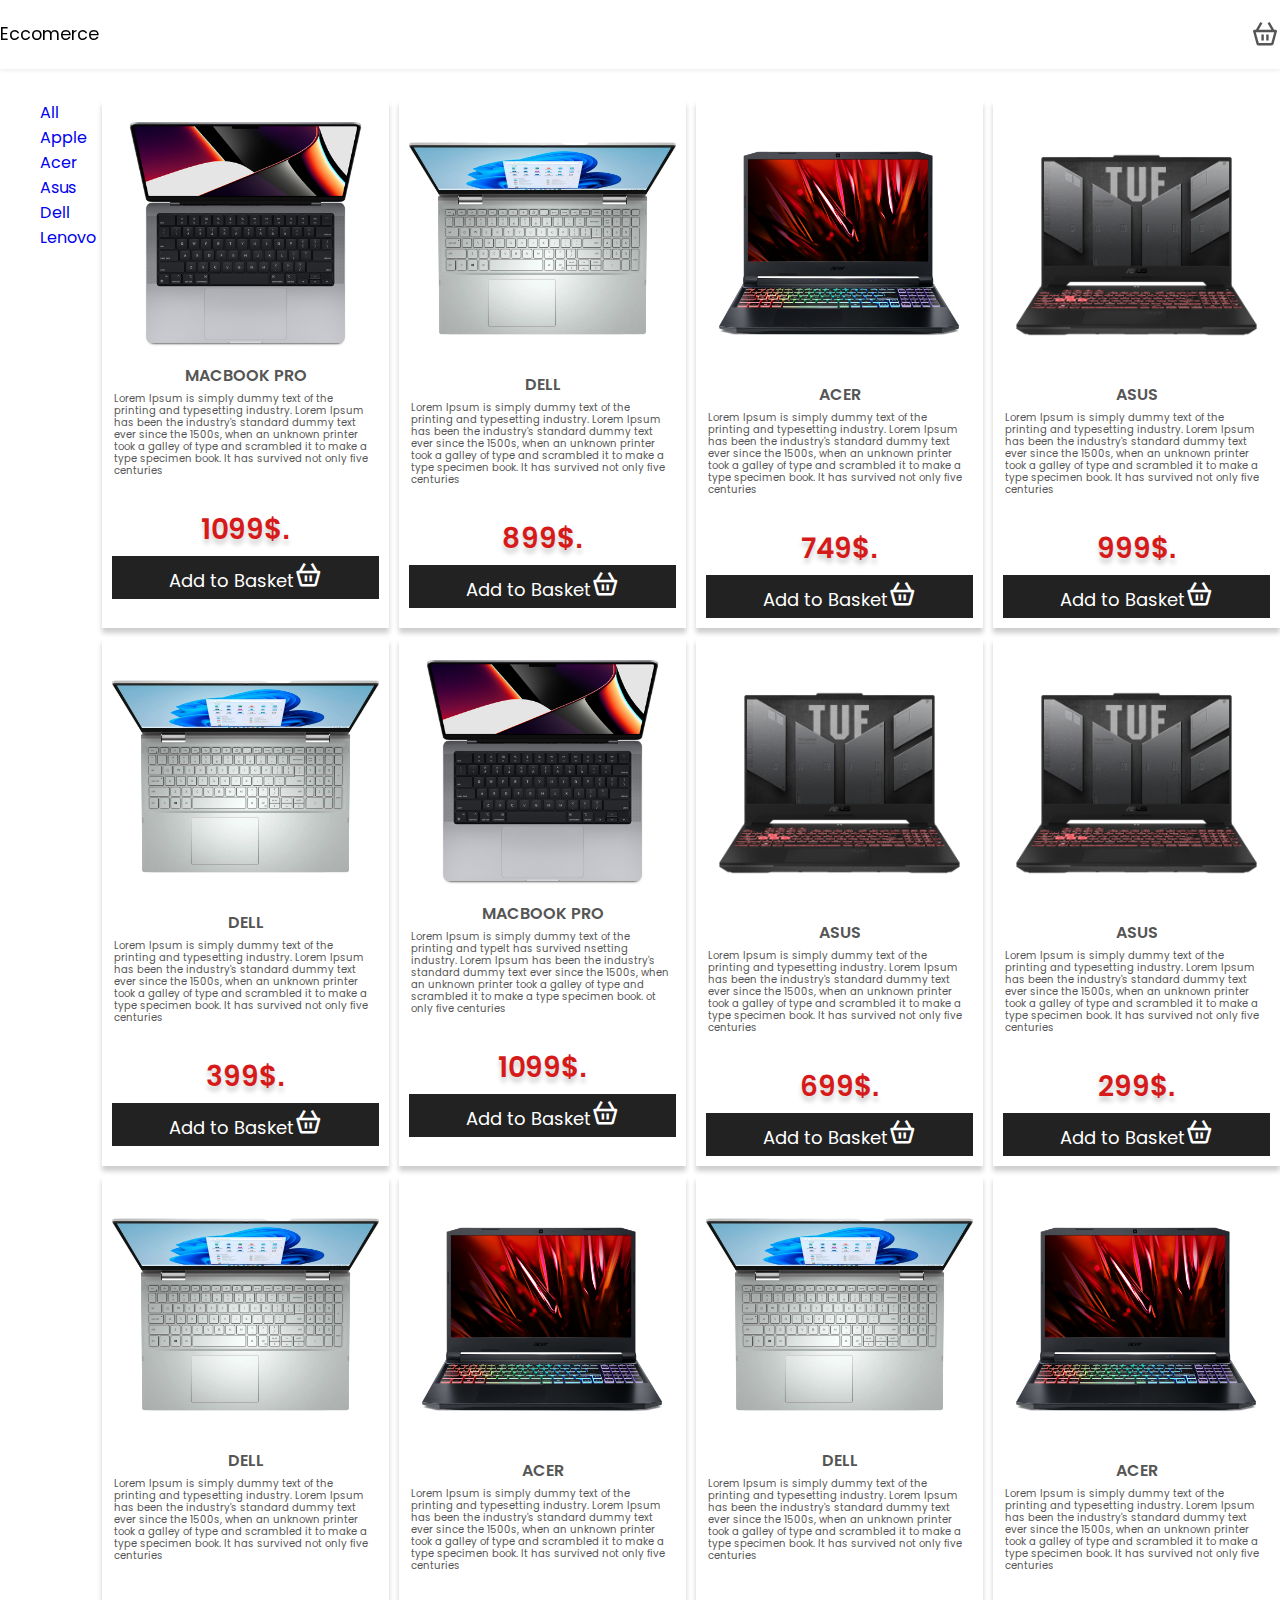
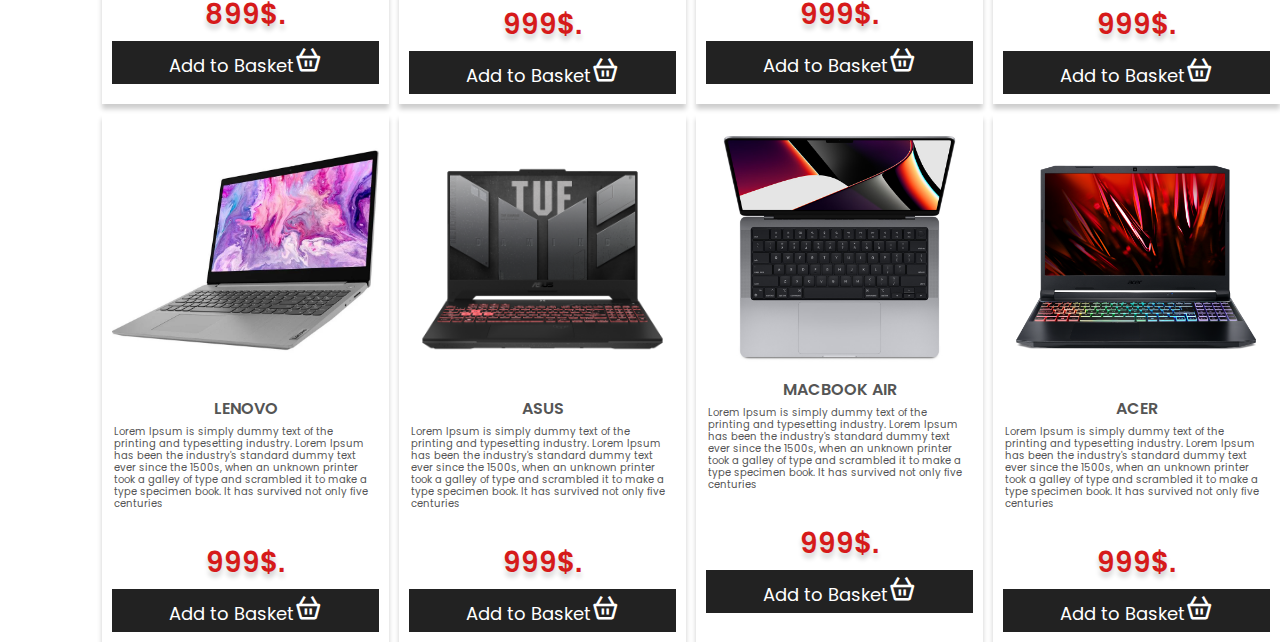
<file: TZ/Index.html>
<!DOCTYPE html>
<html lang="en">

<head>
    <meta charset="UTF-8">
    <meta http-equiv="X-UA-Compatible" content="IE=edge">
    <meta name="viewport" content="width=device-width, initial-scale=1.0">
    <title>TZ</title>
    <!-- links to css -->
    <link rel="stylesheet" href="Assets/style.css">
    <link rel="stylesheet" href="Assets/cart.css">
    <!-- box icons -->
    <link href='https://unpkg.com/boxicons@2.1.4/css/boxicons.min.css' rel='stylesheet'>



</head>

<body>
    <!-- Header -->
    <header>
        <div class="nav container">
            <a href="#" class="logo">Eccomerce</a>
            <i class='bx bx-basket' id="cart-icon"></i>
        </div>
        <!-- Cart -->
        <div class="basket">
            <h2 class="cart-title">Your Cart </h2>
            <!-- content -->
            <div class="cart-content">

            </div>
            <!-- total -->
            <div class="total">
                <div class="total-title">Total</div>
                <div class="total-price">$0</div>
            </div>
            <!-- buy button -->
            <button type="button" class="btn-buy">Check Out</button>
            <!-- cart x -->
            <i class='bx bx-x' id="close-cart"></i>
        </div>

    </header>

    <!-- Shop -->
    <main class="main">
        <div class="filter">
            <ul>
                <li><a href="http://127.0.0.1:5500/Index.html">All</a></li>
                <li><a href="http://127.0.0.1:5500/Apple.html">Apple</a></li>
                <li><a href="http://127.0.0.1:5500/Acer.html">Acer</a></li>
                <li><a href="http://127.0.0.1:5500/Asus.html">Asus</a></li>
                <li><a href="http://127.0.0.1:5500/Dell.html">Dell</a></li>
                <li><a href="http://127.0.0.1:5500/Lenovo.html">Lenovo</a></li>
            </ul>
        </div>
        <div class="products">

        </div>
    </main>



    <script src="script.js"></script>
    <script src="cart.js"></script>
</body>

</html>
</file>
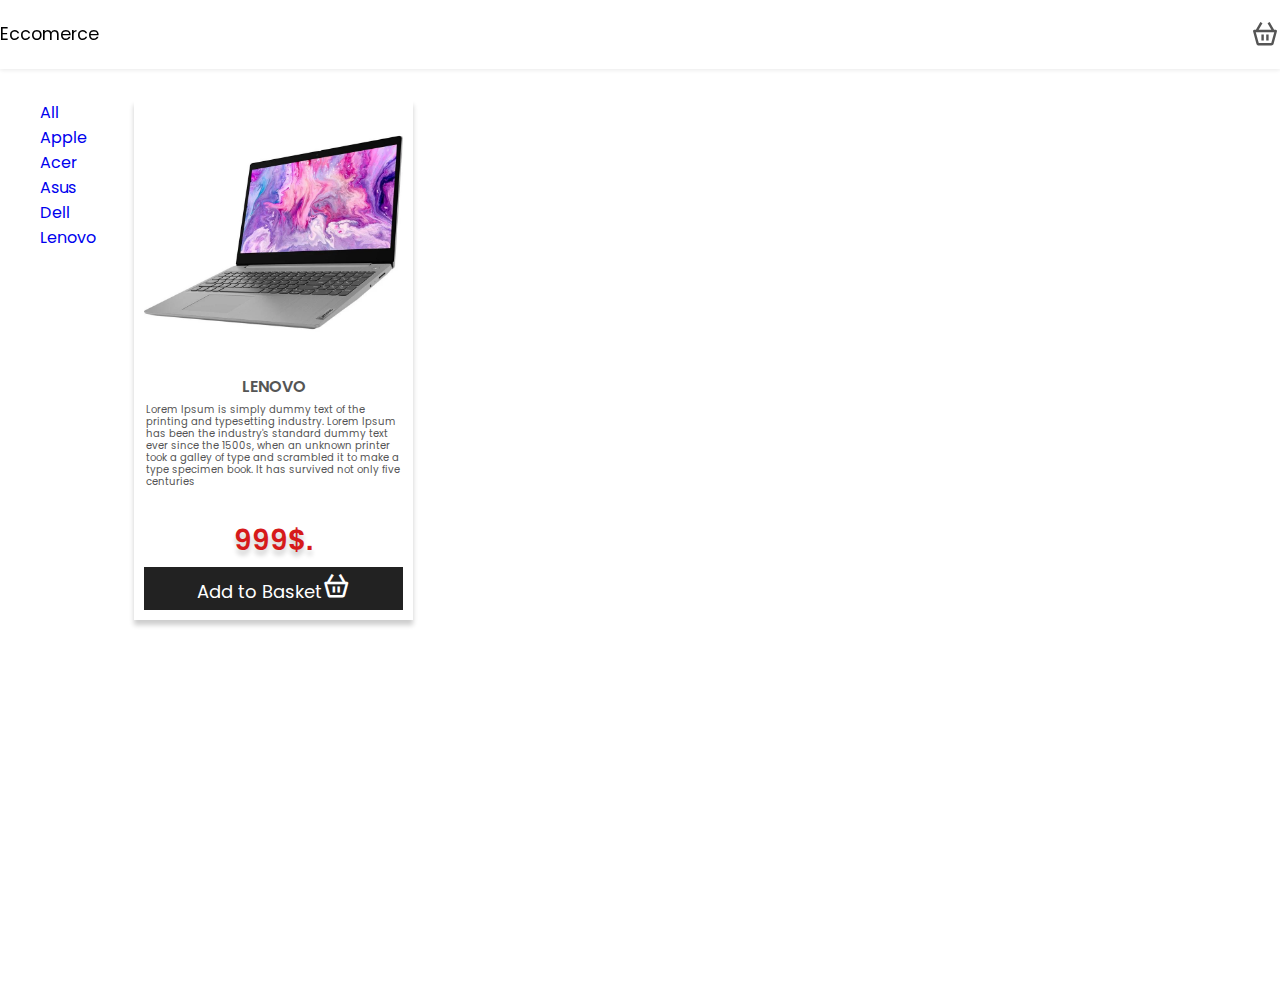
<file: TZ/Lenovo.html>
<!DOCTYPE html>
<html lang="en">
<head>
    <meta charset="UTF-8">
    <meta http-equiv="X-UA-Compatible" content="IE=edge">
    <meta name="viewport" content="width=device-width, initial-scale=1.0">
    <title>Lenovo</title>
    <!-- links to css -->
    <link rel="stylesheet" href="Assets/style.css">
    <!-- box icons -->
    <link href='https://unpkg.com/boxicons@2.1.4/css/boxicons.min.css' rel='stylesheet'>

 

</head>
<body>
    <!-- Header -->
    <header>
        <div class="nav container">
            <a href="#" class="logo">Eccomerce</a>
            <i class='bx bx-basket' id="cart-icon"></i>
        </div>
        
    </header>
    
    <!-- Shop -->
    <main class="main">
        <div class="filter">
            <ul>
                <li><a href="http://127.0.0.1:5500/Index.html">All</a></li>
                <li><a href="http://127.0.0.1:5500/Apple.html">Apple</a></li>
                <li><a href="http://127.0.0.1:5500/Acer.html">Acer</a></li>
                <li><a href="http://127.0.0.1:5500/Asus.html">Asus</a></li>
                <li><a href="http://127.0.0.1:5500/Dell.html">Dell</a></li>
                <li><a href="http://127.0.0.1:5500/Lenovo.html">Lenovo</a></li>
        </ul>
        </div>
         <div class="products">
      
        </div>
    </main>
   
    

    <script src="src/lenovo.js"></script>
</body>
</html>
</file>
<file: TZ/Assets/style.css>
@import url('https://fonts.googleapis.com/css2?family=Poppins:ital,wght@0,400;0,500;0,700;1,600&display=swap');
* {
    font-family: 'Poppins', sans-serif;
    margin: 0;
    padding: 0;
    scroll-padding: 2rem;
    scroll-behavior: smooth;
    box-sizing: border-box;
    list-style: none;
    text-decoration: none;
}

:root {
    --main-color: rgb(255, 0, 0);
    --text-color: rgb(0, 0, 0);
    --bg-color: #fff;
}

body {
    font-family: 'Poppins', sans-serif;
    min-height: 100vh;
    color: #555;
}

h2 {
    text-align: center;
    margin-top: 50px;
    font-size: 30px;
}


/* header */

.logo {
    font-size: 1.1rem;
    color: var(--text-color);
    font-weight: 400;
}

header {
    position: fixed;
    top: 0;
    left: 0;
    width: 100%;
    background: var(--bg-color);
    box-shadow: 0 1px 4px hsl(0 4% 15% / 10%);
}

.container {
    max-width: 1300px;
    margin: auto;
    width: 100%;
}

.nav {
    display: flex;
    align-items: center;
    justify-content: space-between;
    padding: 20px 0;
}

#cart-icon {
    font-size: 1.8rem;
    cursor: pointer;
}


/* main */

.main {
    display: flex;
    margin: 100px auto;
}


/* Filter */

.filter {
    padding-left: 40px;
    width: 400px;
    text-align: left;
}

.filter li {
    cursor: pointer;
}


/* Products */

.products {
    display: grid;
    grid-template-columns: repeat(4, .7fr);
    grid-gap: 10px;
    /* margin: 50px auto; */
    max-width: 1400px;
    max-height: 100px;
}

.product {
    padding: 10px;
    box-shadow: 0 5px 5px rgba(0, 0, 0, 0.2);
}

.product img {
    width: 100%;
    display: block;
}

.product .title {
    text-align: center;
    padding-top: 5px;
    padding-bottom: 5px;
    font-weight: 600;
    text-transform: uppercase;
}

.product .description {
    font-size: 10px;
    padding: 0 2px 2px 2px;
    line-height: 12px;
}

.product .price {
    text-align: center;
    font-weight: 600;
    font-size: 28px;
    color: rgb(214, 26, 26);
    padding-top: 30px;
    font-family: sans-serif;
    text-shadow: 0 5px 5px rgba(0, 0, 0, 0.2);
}

.product .cart {
    text-align: center;
    padding: 5px 0;
    margin-top: 5px;
    background-color: rgb(34, 34, 34);
    color: white;
    font-size: 18px;
    cursor: pointer;
}

.cart:hover {
    background-color: rgb(0, 0, 0);
}
</file>
<file: TZ/Assets/cart.css>
:root {
    --main-color: rgb(255, 0, 0);
    --text-color: rgb(0, 0, 0);
    --bg-color: #fff;
}

.basket {
    position: fixed;
    top: 0;
    right: -100%;
    width: 360px;
    min-height: 100vh;
    padding: 20px;
    background-color: var(--bg-color);
    box-shadow: 0 1px 4px hsl(0 4% 15% / 10%);
    transition: 0.3s;
}

.basket.active {
    right: 0;
}

.cart-title {
    text-align: center;
    font-size: 1.5rem;
    font-weight: 600;
    margin-top: 2rem;
}

.cart-box {
    padding: 10px;
    box-shadow: 0 5px 5px rgba(0, 0, 0, 0.2);
}

.cart-box img {
    width: 100%;
    display: block;
}

.cart-box .cart-title {
    text-align: center;
    padding-top: 5px;
    padding-bottom: 5px;
    font-weight: 100;
    text-transform: uppercase;
}

.cart-box {
    font-size: 10px;
    padding: 0 2px 2px 2px;
    line-height: 12px;
}

.cart-box .cart-price {
    text-align: left;
    font-weight: 500;
    font-size: 18px;
    color: rgb(214, 26, 26);
    padding-top: 5px;
    padding-bottom: 5px;
    font-family: sans-serif;
    text-shadow: 0 5px 5px rgba(0, 0, 0, 0.2);
}

.cart-box .cart-remove {
    text-align: center;
    padding: 5px 0;
    margin-top: 5px;
    color: rgb(0, 0, 0);
    font-size: 18px;
    cursor: pointer;
}

.cart-box {
    display: grid;
    grid-template-columns: 28% 50% 22%;
    align-items: center;
    gap: 5px;
    margin-top: 1rem;
}

.cart-img {
    width: 100px;
    height: 100px;
    object-fit: contain;
    padding: 2 px;
}

.detail-box {
    display: grid;
    row-gap: 0.5rem;
}

.cart-product-title {
    font-size: 1rem;
    text-transform: uppercase;
    font-weight: 600;
    text-shadow: 0 5px 5px rgba(0, 0, 0, 0.2);
}

.cart-quantity {
    border: 1px solid var(--text-color);
    outline-color: var(--main-color);
    width: 2.4rem;
    text-align: center;
    font-size: 1rem;
}

.cart-remove {
    font-size: 24px;
    color: var(--main-color);
    cursor: pointer;
}

.total {
    display: flex;
    justify-content: flex-end;
    margin-top: 1.5rem;
    border-top: 1px solid var(--text-color);
}

.total-title {
    font-size: 15px;
    font-weight: 400;
}

.total-price {
    margin-left: 0.5rem;
}

.btn-buy {
    display: flex;
    margin: 1.5rem auto 0 auto;
    padding: 12px 20px;
    border: none;
    background-color: rgb(34, 34, 34);
    color: #fff;
    font-weight: 600;
    cursor: pointer;
}

.btn-buy:hover {
    background-color: rgb(0, 0, 0);
    font-weight: 500;
    color: var(--main-color);
}

#close-cart {
    position: absolute;
    top: 1rem;
    right: 0.8rem;
    font-size: 1.5rem;
    color: rgb(37, 37, 37);
    cursor: pointer;
}
</file>
